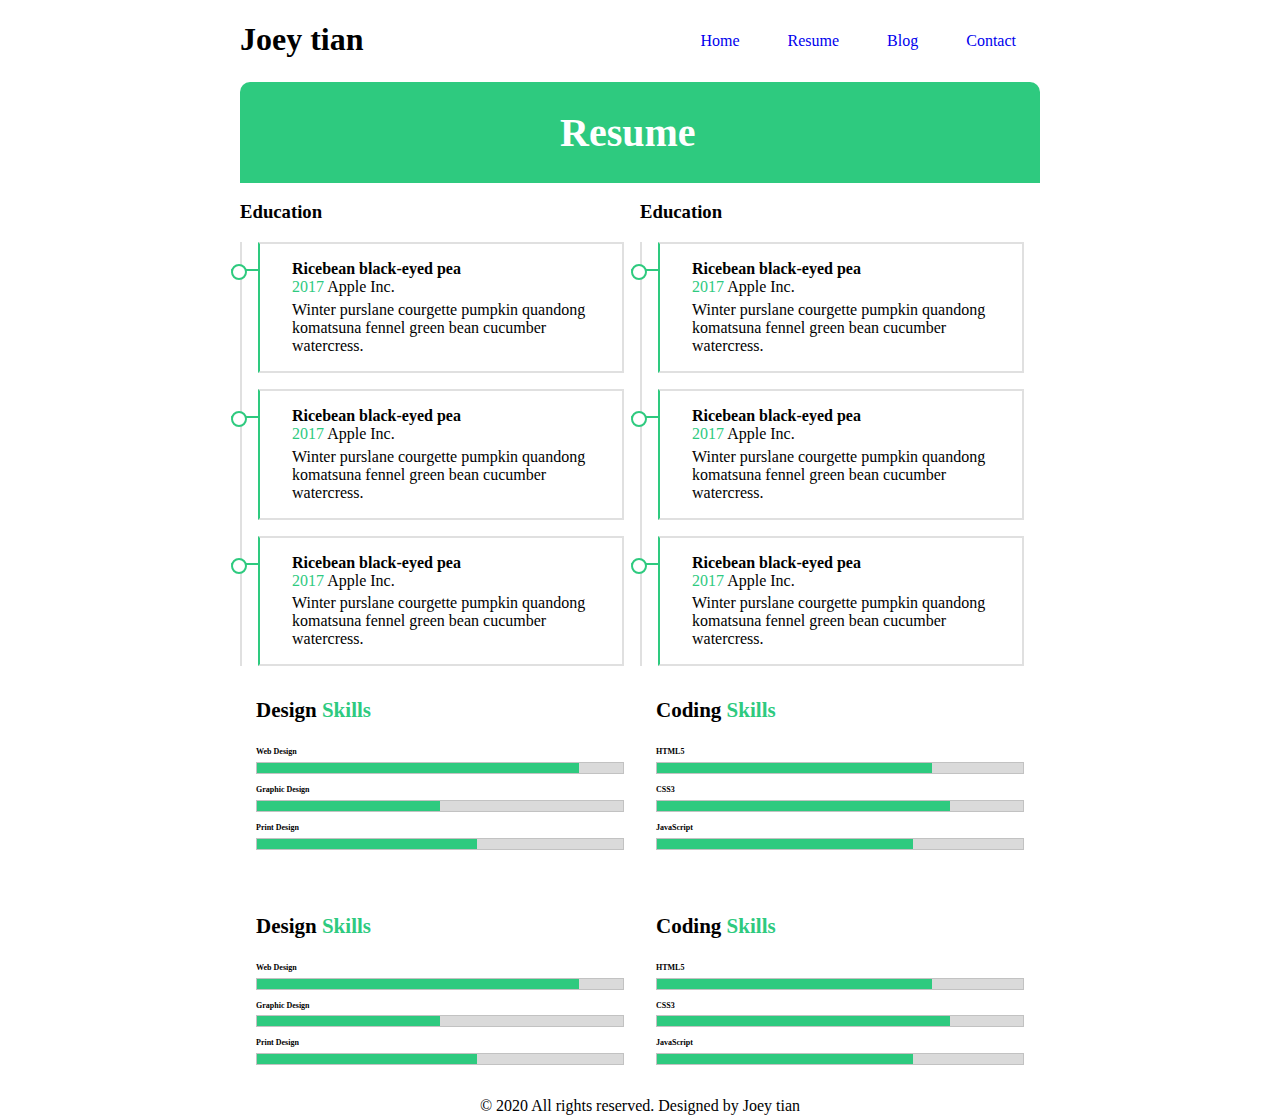
<file: Resume.html>
<!DOCTYPE html>
<html lang="en">
    <head>
        <meta charset="utf-8">
        <title>Personal profile</title>
        <link rel="stylesheet" type="text/css" href="Resume.css"/>
    </head>
    <body>
        <header>
            <h1>Joey tian</h1>
            <nav>
                <li><a href="F:\proj\proj1\index.html">Home</a></li>
                <li><a href="F:\proj\proj1\Resume.html">Resume</a></li>
                <li><a href="F:/proj/proj1/Blog.html">Blog</a></li>
                <li><a href="#">Contact</a></li>
            </nav>
        </header> 
        <main>
            <section class = "section--banner">
                    <h1>Resume</h1>
            </section>

            <section>
                <div>
                    <h3>Education</h3>
                    <div class = "timeline">
                        <div class = "timeline-item">
                            <div class = "item-title"><h5>Ricebean black-eyed pea</h5></div>
                            <span class = "item-period">2017</span>
                            <span class = "item-small">Apple Inc.</span>
                            <p class = "item-description">Winter purslane courgette pumpkin quandong komatsuna fennel green bean cucumber
                                watercress.  </p>
                        </div>
                        <div class = "timeline-item">
                            <div class = "item-title"><h5>Ricebean black-eyed pea</h5></div>
                            <span class = "item-period">2017</span>
                            <span class = "item-small">Apple Inc.</span>
                            <p class = "item-description">Winter purslane courgette pumpkin quandong komatsuna fennel green bean cucumber
                                watercress.  </p>
                        </div>
                        <div class = "timeline-item">
                            <div class = "item-title"><h5>Ricebean black-eyed pea</h5></div>
                            <span class = "item-period">2017</span>
                            <span class = "item-small">Apple Inc.</span>
                            <p class = "item-description">Winter purslane courgette pumpkin quandong komatsuna fennel green bean cucumber
                                watercress.  </p>
                        </div>
                    </div>
                    <div class = "block">
                        <div class = "block-title">
                            <h3>Design
                            <span>Skills</span>
                            </h3>
                        </div>
                        <div class="block-container">
                            <h4>Web Design</h4>
                            <div class="skill-info">
                                <div class="skill-percentage skill-1"></div>
                            </div>
                        </div>
                        <div class="block-container">
                            <h4>Graphic Design</h4>
                            <div class="skill-info">
                                <div class="skill-percentage skill-2"></div>
                            </div>
                        </div>
                        <div class="block-container">
                            <h4>Print Design</h4>
                            <div class="skill-info">
                                <div class="skill-percentage skill-3"></div>
                            </div>
                        </div>
                    </div>
                </div>

                <div>
                    <h3>Education</h3>
                    <div class = "timeline">
                        <div class = "timeline-item">
                            <div class = "item-title"><h5>Ricebean black-eyed pea</h5></div>
                            <span class = "item-period">2017</span>
                            <span class = "item-small">Apple Inc.</span>
                            <p class = "item-description">Winter purslane courgette pumpkin quandong komatsuna fennel green bean cucumber
                                watercress.  </p>
                        </div>
                        <div class = "timeline-item">
                            <div class = "item-title"><h5>Ricebean black-eyed pea</h5></div>
                            <span class = "item-period">2017</span>
                            <span class = "item-small">Apple Inc.</span>
                            <p class = "item-description">Winter purslane courgette pumpkin quandong komatsuna fennel green bean cucumber
                                watercress.  </p>
                        </div>
                        <div class = "timeline-item">
                            <div class = "item-title"><h5>Ricebean black-eyed pea</h5></div>
                            <span class = "item-period">2017</span>
                            <span class = "item-small">Apple Inc.</span>
                            <p class = "item-description">Winter purslane courgette pumpkin quandong komatsuna fennel green bean cucumber
                                watercress.  </p>
                        </div>
                    </div>

                    <div class = "block">
                        <div class = "block-title">
                            <h3>Coding
                            <span>Skills</span>
                            </h3>
                        </div>
                        <div class="block-container">
                            <h4>HTML5</h4>
                            <div class="skill-info">
                                <div class="skill-percentage skill-4"></div>
                            </div>
                        </div>
                        <div class="block-container">
                            <h4>CSS3</h4>
                            <div class="skill-info">
                                <div class="skill-percentage skill-5"></div>
                            </div>
                        </div>
                        <div class="block-container">
                            <h4>JavaScript</h4>
                            <div class="skill-info">
                                <div class="skill-percentage skill-6"></div>
                            </div>
                        </div>
                    </div>
                </div>
            </section>

            <section>
                <div>
                    <div class = "block">
                        <div class = "block-title">
                            <h3>Design
                            <span>Skills</span>
                            </h3>
                        </div>
                        <div class="block-container">
                            <h4>Web Design</h4>
                            <div class="skill-info">
                                <div class="skill-percentage skill-1"></div>
                            </div>
                        </div>
                        <div class="block-container">
                            <h4>Graphic Design</h4>
                            <div class="skill-info">
                                <div class="skill-percentage skill-2"></div>
                            </div>
                        </div>
                        <div class="block-container">
                            <h4>Print Design</h4>
                            <div class="skill-info">
                                <div class="skill-percentage skill-3"></div>
                            </div>
                        </div>
                    </div>
                </div>

                <div>
                    <div class="block">                         
                        <div class = "block-title">
                            <h3>Coding
                            <span>Skills</span>
                            </h3>
                        </div>
                        <div class="block-container">
                            <h4>HTML5</h4>
                            <div class="skill-info">
                                <div class="skill-percentage skill-4"></div>
                            </div>
                        </div>
                        <div class="block-container">
                            <h4>CSS3</h4>
                            <div class="skill-info">
                                <div class="skill-percentage skill-5"></div>
                            </div>
                        </div>
                        <div class="block-container">
                            <h4>JavaScript</h4>
                            <div class="skill-info">
                                <div class="skill-percentage skill-6"></div>
                            </div>
                        </div>
                    </div> 
                </div>
            </section>
        </main>

        <footer>
            <a>© 2020 All rights reserved. Designed by Joey tian</a>
        </footer>
    </body>
</file>
<file: Resume.css>
body {
    max-width: 50rem; /* 50 * 16px = 800px*/
    margin: auto;
    color: #000;
}

header {
    display: flex;
    flex-direction: row;
    justify-content: space-between;
}

header nav {
    display: flex;
    flex-direction: row;
    list-style: none;
}

nav li {
    padding: 2rem 1.5rem;
}

nav li a {
    text-decoration: none;
}

section {
    display: flex;
    justify-content: space-between;
}

section.section--banner {
    display: flex;
    background-color: #2eca7f ;
    position: relative;
    justify-content: space-between;
    border-top-left-radius: 10px;
    border-top-right-radius: 10px;
}

section.section--banner h1{
    margin-left: 320px;
    color: white;
    font-size: 40px;
}

.timeline {
    border-left: 2px solid #e0e0e0;
    padding-left: 1rem;
    margin-right: 1rem;
}

.timeline-item {
    border: 2px solid #e0e0e0;
    border-left: 2px solid #2eca7f;
    padding: 0 2rem;
    position: relative;
    margin: 1rem 0;
}

.timeline-item::before {
    content: '';
    display: inline-block;
    position: absolute;
    background-color: #fff;
    border-radius: 10px;
    width: 12px;
    height: 12px;
    top: 20px;
    left: -29px;
    border: 2px solid #2eca7f;
    z-index: 2;
}

.timeline-item::after {
    content: '';
    display: inline-block;
    position: absolute;
    background-color: #2eca7f;
    border-radius: 10px;
    width: 29px;
    height: 2px;
    top: 25px;
    left: -29px;
    z-index: 1;
}

.item-period {
    color: #2eca7f;
}

.item-title h5 {
    display: block;
    font-size: 1em;
    margin-block-start: 1em;
    margin-block-end: 0em;
    margin-inline-start: 0px;
    margin-inline-end: 0px;
    font-weight: bold;
}

.item-description {
    display: block;
    margin-block-start: 0.3em;
    margin-block-end: 1em;
    margin-inline-start: 0px;
    margin-inline-end: 0px;
}

section {
    display: flex;
    flex-direction: row;
    justify-content: space-between;
}

section div {
    flex: 1;
}

.block {
    margin: 2rem 1rem;  
    
}

.block-title h3 {
    font-size: 21px;
    margin: 5px 0 25px;
}

.block-title h3 span {
    color: #2eca7f;
}

.block-container h4 {
    font-size: 0.5em;
    line-height: 1.1em;
    position: relative;
    margin: 0 0 5px;
}

.skill-info {
    background-color: #dadada;
    border: 1px solid #c2c2c2;
    box-sizing: border-box;
    height: 12px;
    margin-bottom: 12px;
    width: 100%;
}

.skill-percentage {
    background-color: #2eca7f;
    height: 10px;
    padding: 0
}


.skill-percentage.skill-1 {
    width: 88%;
}

.skill-percentage.skill-2 {
    width: 50%;
}

.skill-percentage.skill-3 {
    width: 60%;
}

.skill-percentage.skill-4 {
    width: 75%;
}

.skill-percentage.skill-5 {
    width: 80%;
}

.skill-percentage.skill-6 {
    width: 70%;
}

footer {
    text-align: center;
}
</file>
